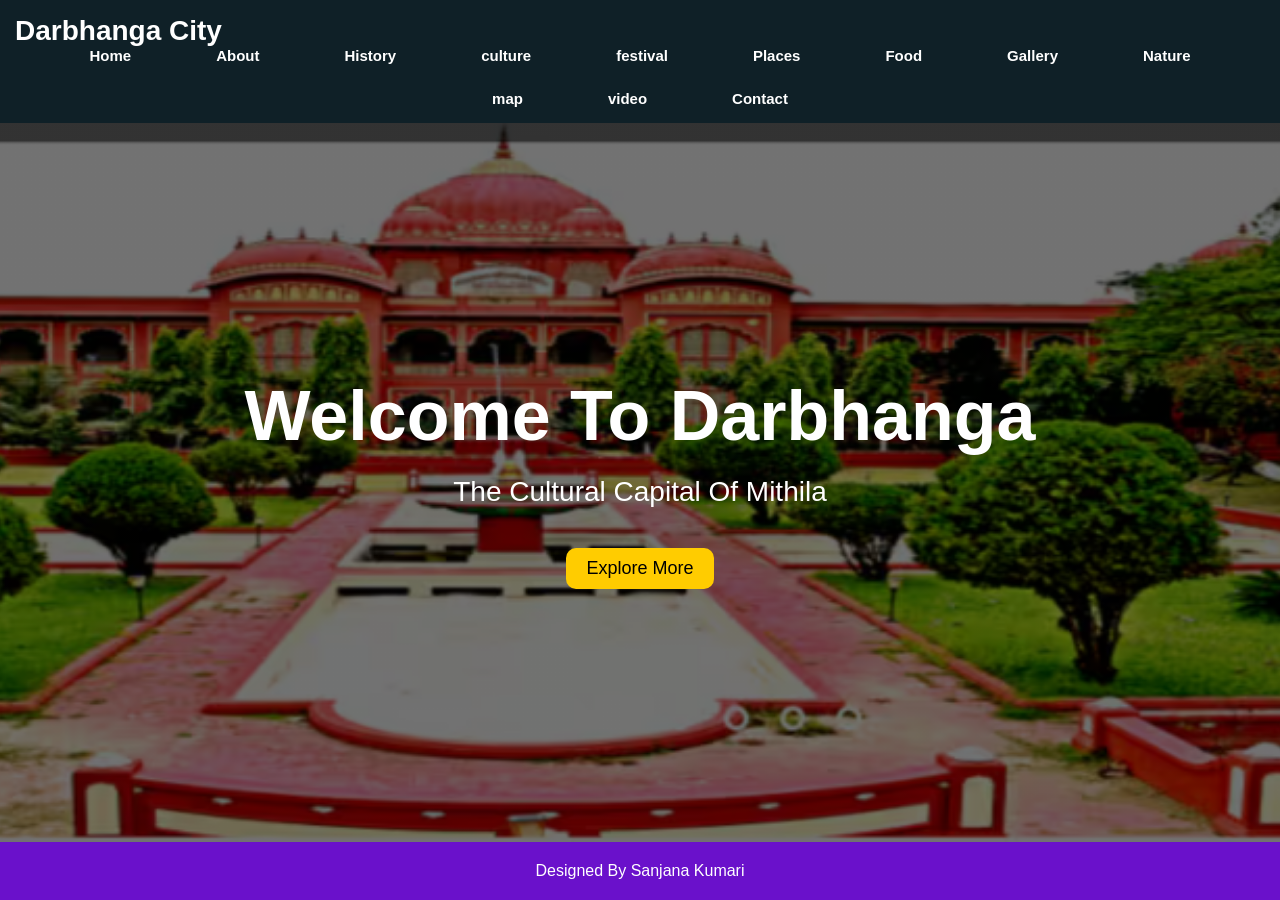
<file: index.html>
<!DOCTYPE html>
<html lang="en">

<head>

<meta charset="UTF-8">

<meta name="viewport" content="width=device-width, initial-scale=1.0">

<title>Darbhanga Home</title>

<link rel="stylesheet" href="style.css">

</head>

<body>

<nav>

<div class="logo">
Darbhanga City
</div>

<ul>

<li>
<a href="index.html">Home</a>
</li>

<li>
<a href="about.html">About</a>
</li>

<li>
<a href="history.html">History</a>    
</li>

<li>
<a href="culture.html">culture</a>    
</li>

<li>
<a href="festival.html">festival</a>    
</li>

<li>
<a href="places.html">Places</a>
</li>

<li>
<a href="food.html">Food</a>
</li>

<li>
<a href="gallery.html">Gallery</a>
</li>

<li>
<a href="nature.html">Nature</a>
</li>

<li>
<a href="map.html">map</a>
</li>

<li>
<a href="video1.mp4">video</a>
</li>

<li>
<a href="contact.html">Contact</a>
</li>


</ul>

</nav>

<header>


<h1>Welcome To Darbhanga</h1>

<p>The Cultural Capital Of Mithila</p>

<a href="about.html">


<button>
Explore More
</button>

</a>

</header>

<footer>

<p>
Designed By Sanjana Kumari
</p>


</footer>

</body>

</html>
</file>
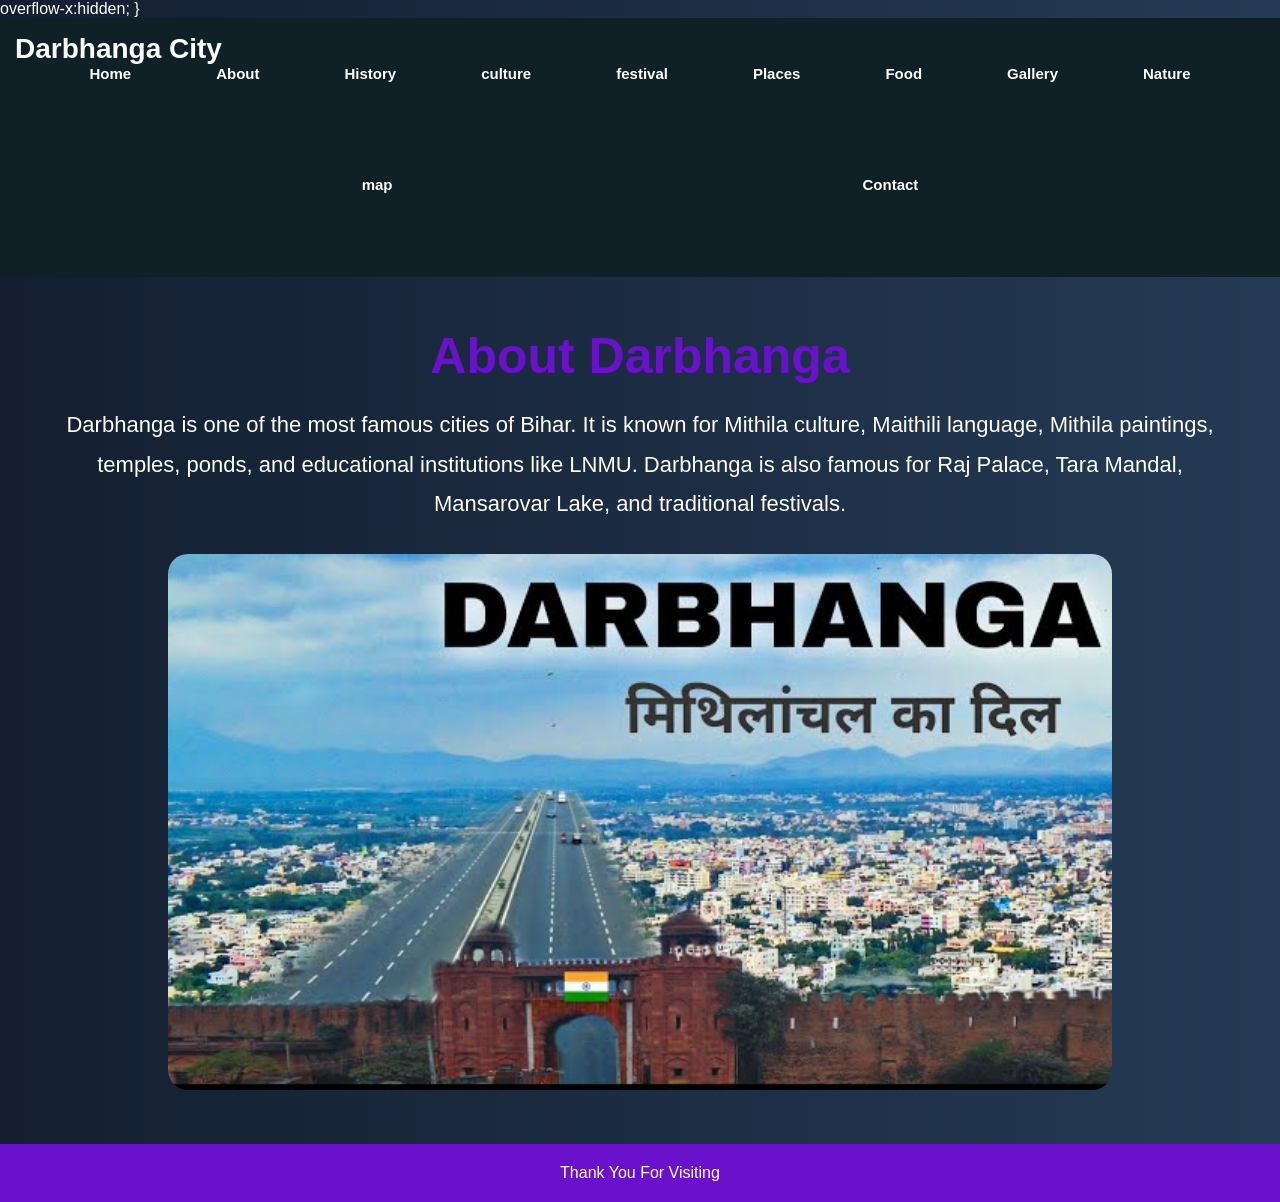
<file: about.html>
<!DOCTYPE html>
<html lang="en">

<head>

<meta charset="UTF-8">

<meta name="viewport" content="width=device-width, initial-scale=1.0">

<title>About Darbhanga</title>

<link rel="stylesheet" href="style.css">

</head>

<body>
    overflow-x:hidden;
}

<nav>

<div class="logo">
Darbhanga City
</div>

<ul>

<li>
<a href="index.html">Home</a>
</li>

<li>
<a href="about.html">About</a>
</li>

<li>
<a href="history.html">History</a>    
</li>

<li>
<a href="culture.html">culture</a>    
</li>

<li>
<a href="festival.html">festival</a>    
</li>

<li>
<a href="places.html">Places</a>
</li>

<li>
<a href="food.html">Food</a>
</li>

<li>
<a href="gallery.html">Gallery</a>
</li>

<li>
<a href="nature.html">Nature</a>    
</li>

<li>
<a href="map.html">map</a>    
</li>

<li>
<a href="video1.mp4"><Video></a>    
</li>

<li>
<a href="contact.html">Contact</a>
</li>

</ul>

</nav>

<section class="about">

<h1>
About Darbhanga
</h1>

<p>

Darbhanga is one of the most famous cities of Bihar.
It is known for Mithila culture, Maithili language,
Mithila paintings, temples, ponds,
and educational institutions like LNMU.

Darbhanga is also famous for Raj Palace,
Tara Mandal, Mansarovar Lake,
and traditional festivals.

</p>

<img src="famous.jpg">

</section>

<footer>

<p>
Thank You For Visiting
</p>

</footer>

</body>

</html>
</file>
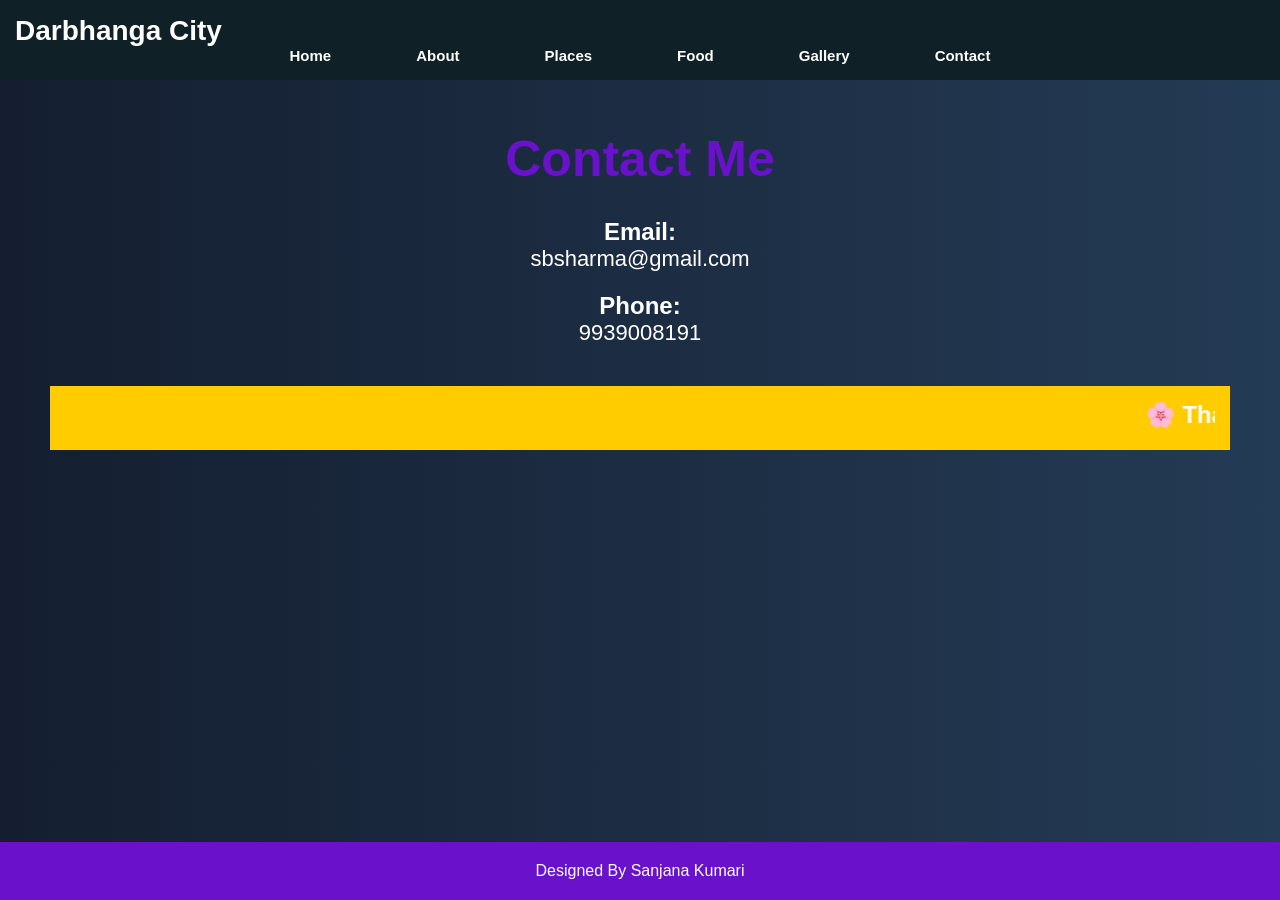
<file: contact.html>
<!DOCTYPE html>
<html lang="en">

<head>

<meta charset="UTF-8">

<meta name="viewport" content="width=device-width, initial-scale=1.0">

<title>Contact</title>

<link rel="stylesheet" href="style.css">

</head>

<body>

<nav>

<div class="logo">
Darbhanga City
</div>

<ul>

<li>
<a href="index.html">Home</a>
</li>

<li>
<a href="about.html">About</a>
</li>

<li>
<a href="places.html">Places</a>
</li>

<li>
<a href="food.html">Food</a>
</li>

<li>
<a href="gallery.html">Gallery</a>
</li>

<li>
<a href="contact.html">Contact</a>
</li>

</ul>

</nav>

<section class="contact">

<h1>
Contact Me
</h1>

<h2>
Email:
</h2>

<p>
sbsharma@gmail.com
</p>

<h2>
Phone:
</h2>

<p>
9939008191
</p>

<div class="thankyou">

<marquee>

🌸 Thank You For Visiting My Website 🌸

</marquee>

</div>

</section>

<footer>

<p>
Designed By Sanjana Kumari
</p>

</footer>

</body>

</html>
</file>
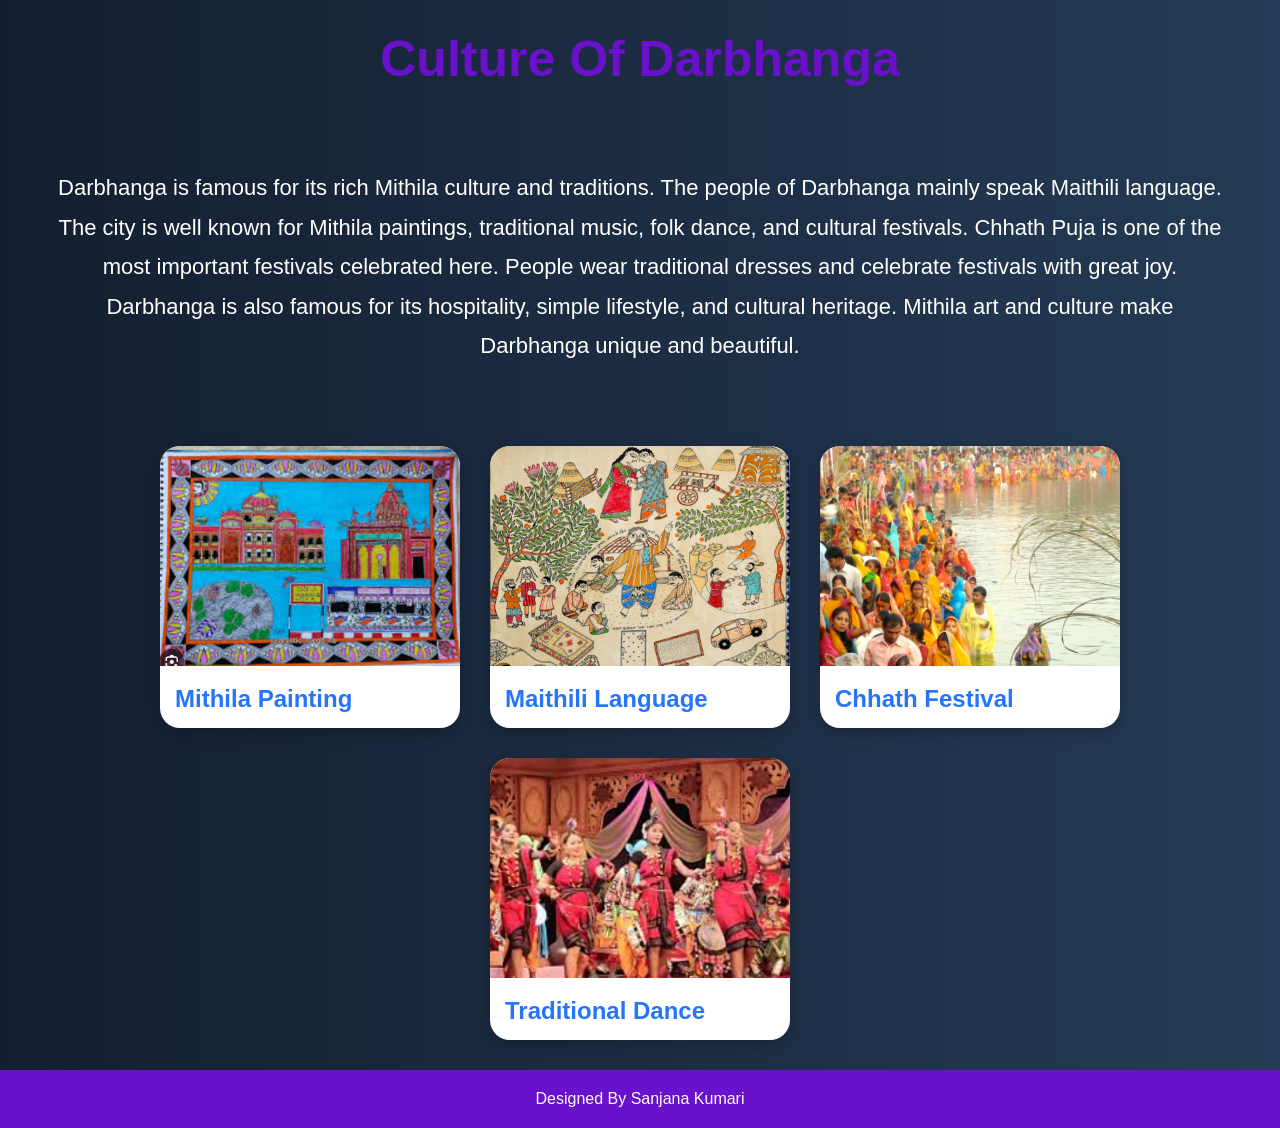
<file: culture.html>
<!DOCTYPE html>
<html lang="en">

<head>

<meta charset="UTF-8">

<meta name="viewport"
content="width=device-width, initial-scale=1.0">

<title>Culture Of Darbhanga</title>

<link rel="stylesheet" href="style.css">

</head>

<body>

<h1 class="title">

Culture Of Darbhanga

</h1>

<section class="about">

<p>

Darbhanga is famous for its rich Mithila culture and traditions.
The people of Darbhanga mainly speak Maithili language.
The city is well known for Mithila paintings,
traditional music,
folk dance,
and cultural festivals.

Chhath Puja is one of the most important festivals celebrated here.
People wear traditional dresses and celebrate festivals with great joy.

Darbhanga is also famous for its hospitality,
simple lifestyle,
and cultural heritage.
Mithila art and culture make Darbhanga unique and beautiful.

</p>

</section>

<div class="card-container">

<div class="card">

<img src="mithila.jpg">

<h2>Mithila Painting</h2>

</div>

<div class="card">

<img src="maithili.jpg">

<h2>Maithili Language</h2>

</div>

<div class="card">

<img src="chhath.jpg">

<h2>Chhath Festival</h2>

</div>

<div class="card">

<img src="dance.jpg">

<h2>Traditional Dance</h2>


</div>

</div>

<footer>

<p>

Designed By Sanjana Kumari

</p>

</footer>

</body>

</html>
</file>
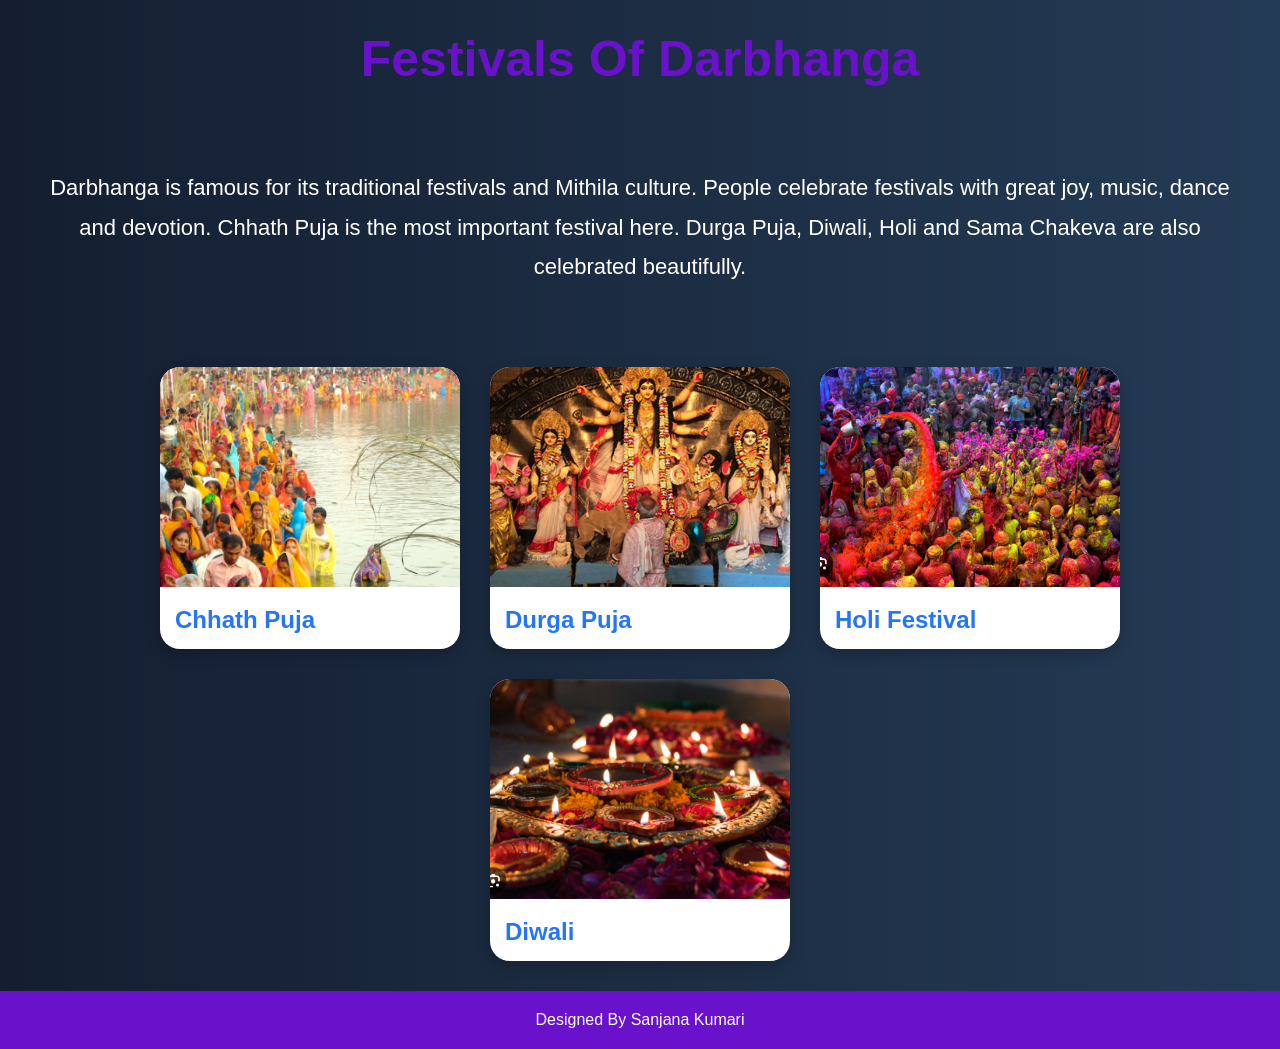
<file: festival.html>
<!DOCTYPE html>
<html lang="en">

<head>

<meta charset="UTF-8">

<meta name="viewport"
content="width=device-width, initial-scale=1.0">

<title>Festivals Of Darbhanga</title>

<link rel="stylesheet" href="style.css">

</head>

<body>

<h1 class="title">

Festivals Of Darbhanga

</h1>

<section class="about">

<p>

Darbhanga is famous for its traditional festivals
and Mithila culture.
People celebrate festivals with great joy,
music, dance and devotion.

Chhath Puja is the most important festival here.
Durga Puja, Diwali, Holi and Sama Chakeva
are also celebrated beautifully.

</p>

</section>

<div class="card-container">

<div class="card">

<img src="chhath.jpg">

<h2>Chhath Puja</h2>

</div>

<div class="card">

<img src="durga.jpg">

<h2>Durga Puja</h2>

</div>

<div class="card">

<img src="holi.jpg">

<h2>Holi Festival</h2>

</div>

<div class="card">

<img src="diwali.jpg">

<h2>Diwali</h2>

</div>

</div>

<marquee>

🌸 Welcome To Festival Page 🌸

</marquee>

<footer>

<p>

Designed By Sanjana Kumari

</p>

</footer>

</body>

</html>
</file>
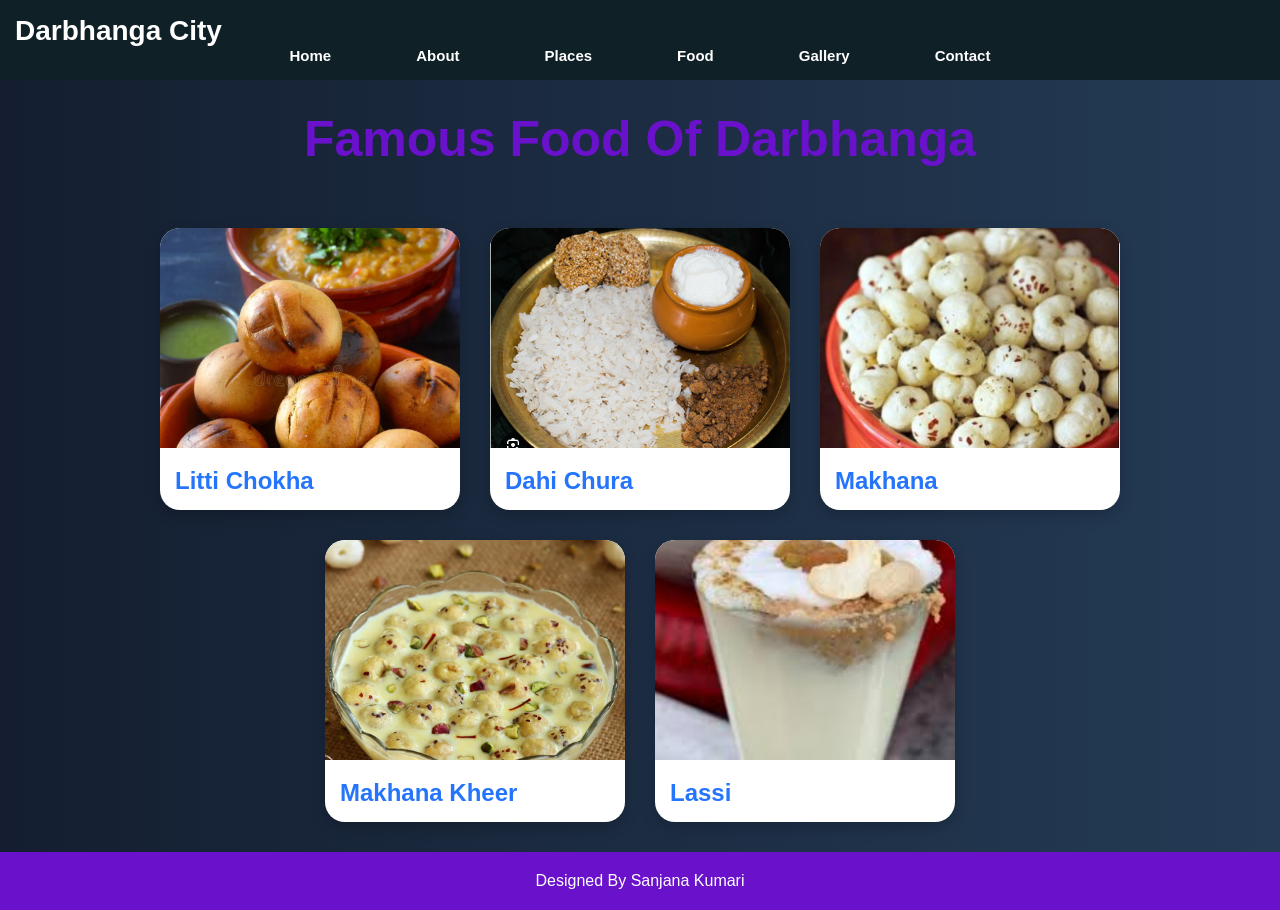
<file: food.html>
<!DOCTYPE html>
<html lang="en">

<head>

<meta charset="UTF-8">

<meta name="viewport" content="width=device-width, initial-scale=1.0">

<title>Famous Food</title>

<link rel="stylesheet" href="style.css">

</head>

<body>

<nav>

<div class="logo">
Darbhanga City
</div>

<ul>

<li>
<a href="index.html">Home</a>
</li>

<li>
<a href="about.html">About</a>
</li>

<li>
<a href="places.html">Places</a>
</li>

<li>
<a href="food.html">Food</a>
</li>

<li>
<a href="gallery.html">Gallery</a>
</li>

<li>
<a href="contact.html">Contact</a>
</li>

</ul>

</nav>

<h1 class="title">
Famous Food Of Darbhanga
</h1>

<div class="card-container">

<div class="card">

<img src="litti.jpg">

<h2>Litti Chokha</h2>

</div>

<div class="card">

<img src="dahi.jpg">

<h2>Dahi Chura</h2>

</div>

<div class="card">

<img src="makhana.jpg">

<h2>Makhana</h2>

</div>

<div class="card">

<img src="kheer.jpg">

<h2>Makhana Kheer</h2>

</div>

<div class="card">

<img src="lassi.jpg">

<h2>Lassi</h2>

</div>

</div>

<footer>

<p>
Designed By Sanjana Kumari
</p>

</footer>

</body>

</html>
</file>
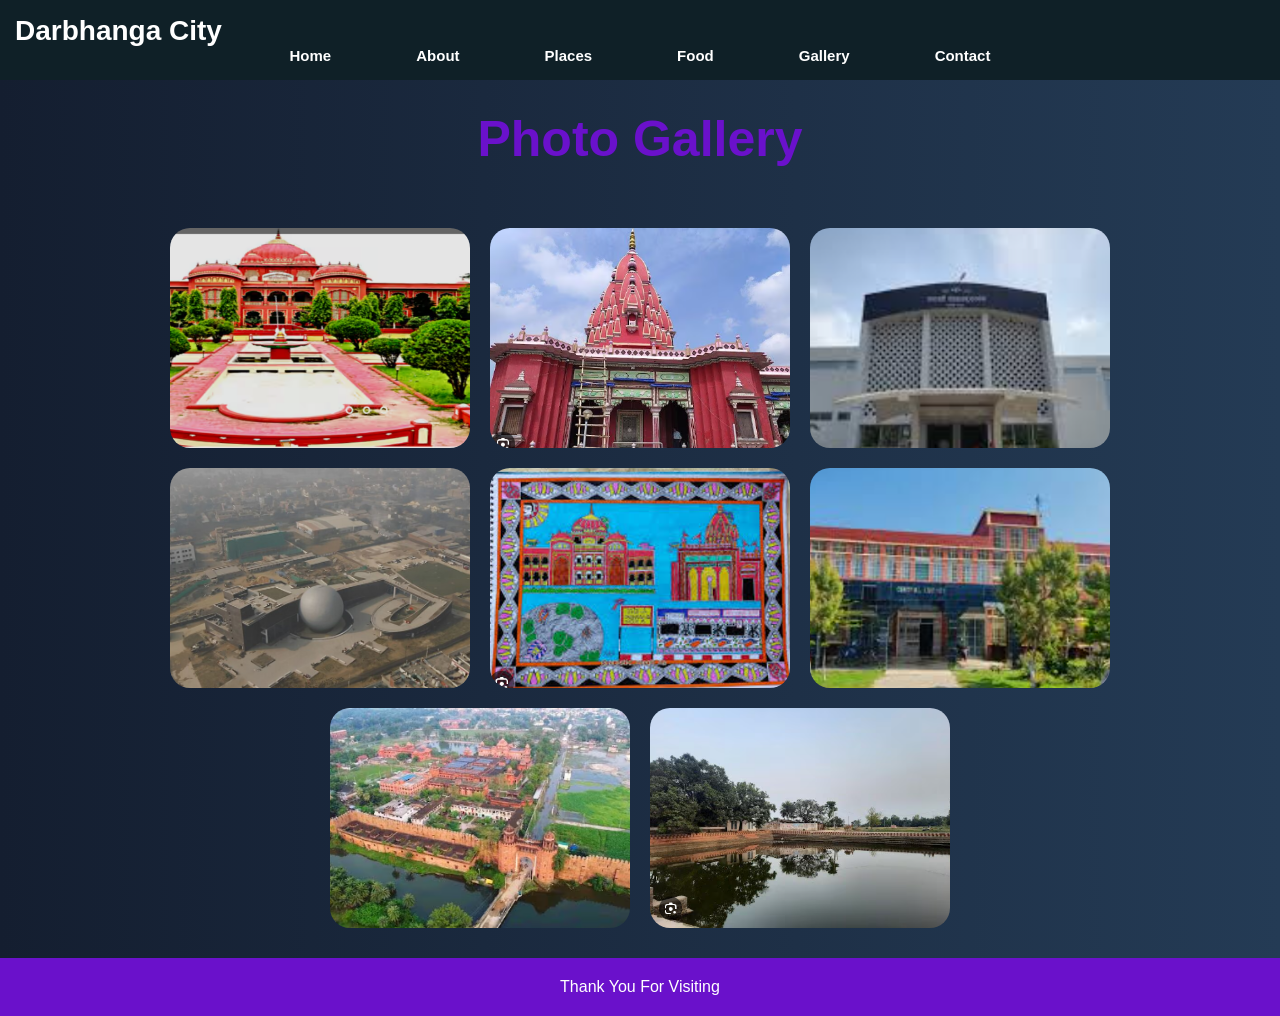
<file: gallery.html>
<!DOCTYPE html>
<html lang="en">

<head>

<meta charset="UTF-8">

<meta name="viewport" content="width=device-width, initial-scale=1.0">

<title>Gallery</title>

<link rel="stylesheet" href="style.css">

</head>

<body>

<nav>

<div class="logo">
Darbhanga City
</div>

<ul>

<li>
<a href="index.html">Home</a>
</li>

<li>
<a href="about.html">About</a>
</li>

<li>
<a href="places.html">Places</a>
</li>

<li>
<a href="food.html">Food</a>
</li>

<li>
<a href="gallery.html">Gallery</a>
</li>

<li>
<a href="contact.html">Contact</a>
</li>

</ul>

</nav>

<h1 class="title">
Photo Gallery
</h1>

<div class="gallery">

<img src="raj.jpg">

<img src="temple.jpg">

<img src="museum.jpg">

<img src="tara.jpg">

<img src="mithila.jpg">

<img src="lnmu.jpg">

<img src="fort.jpg">

<img src="mansarovar.jpg">

</div>

<footer>

<p>
Thank You For Visiting
</p>

</footer>

</body>

</html>
</file>
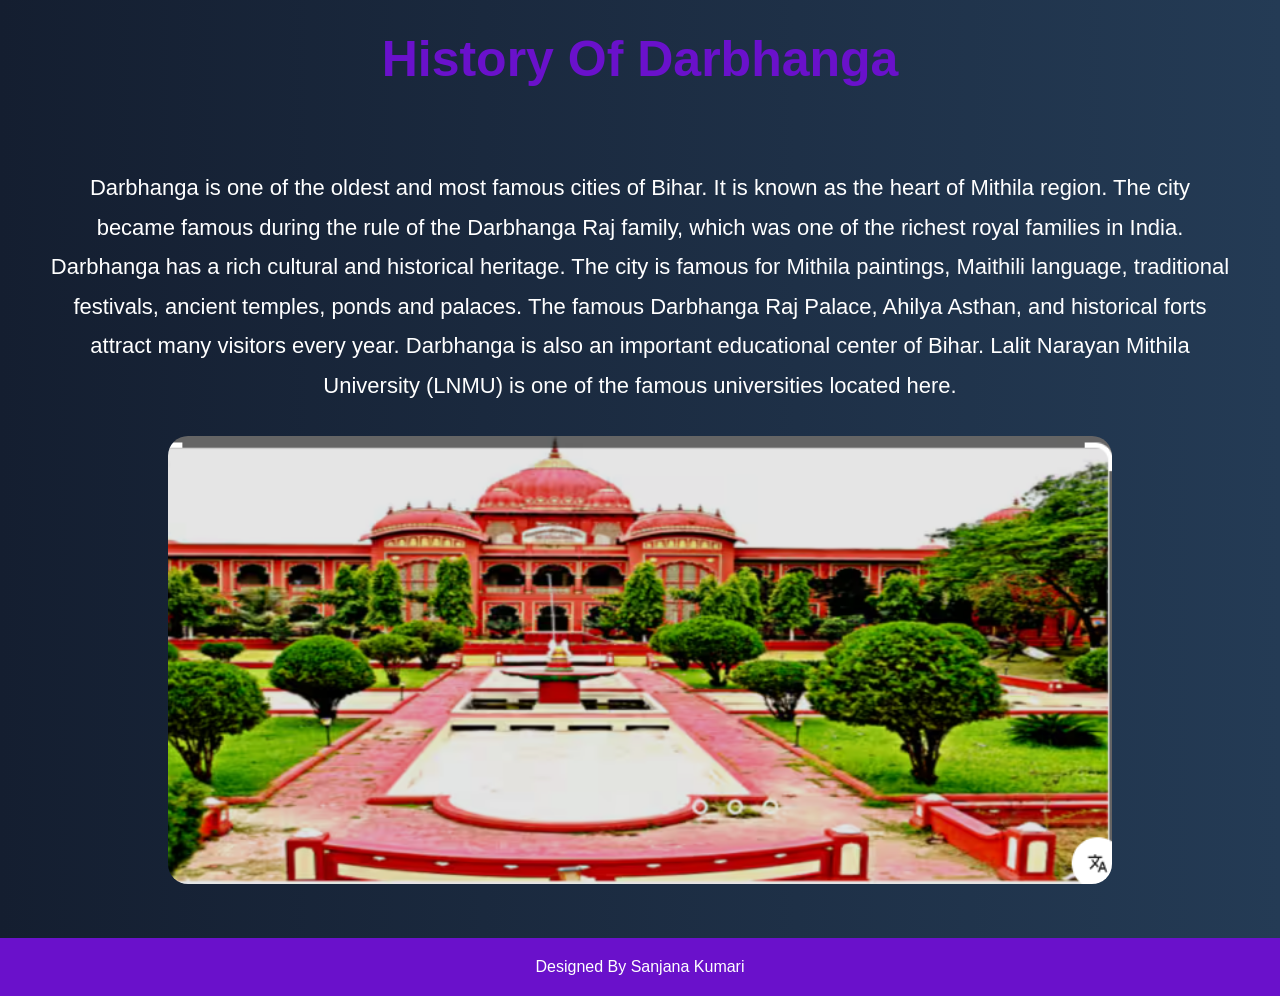
<file: history.html>
<!DOCTYPE html>
<html lang="en">

<head>

<meta charset="UTF-8">

<meta name="viewport"
content="width=device-width, initial-scale=1.0">

<title>History Of Darbhanga</title>

<link rel="stylesheet" href="style.css">

</head>

<body>

<h1 class="title">

History Of Darbhanga

</h1>

<section class="about">

<p>

Darbhanga is one of the oldest and most famous cities of Bihar.
It is known as the heart of Mithila region.
The city became famous during the rule of the Darbhanga Raj family,
which was one of the richest royal families in India.

Darbhanga has a rich cultural and historical heritage.
The city is famous for Mithila paintings,
Maithili language,
traditional festivals,
ancient temples,
ponds and palaces.

The famous Darbhanga Raj Palace,
Ahilya Asthan,
and historical forts attract many visitors every year.

Darbhanga is also an important educational center of Bihar.
Lalit Narayan Mithila University (LNMU)
is one of the famous universities located here.

</p>

<img src="raj.jpg"
width="80%">

</section>

<footer>

<p>

Designed By Sanjana Kumari

</p>

</footer>

</body>

</html>
</file>
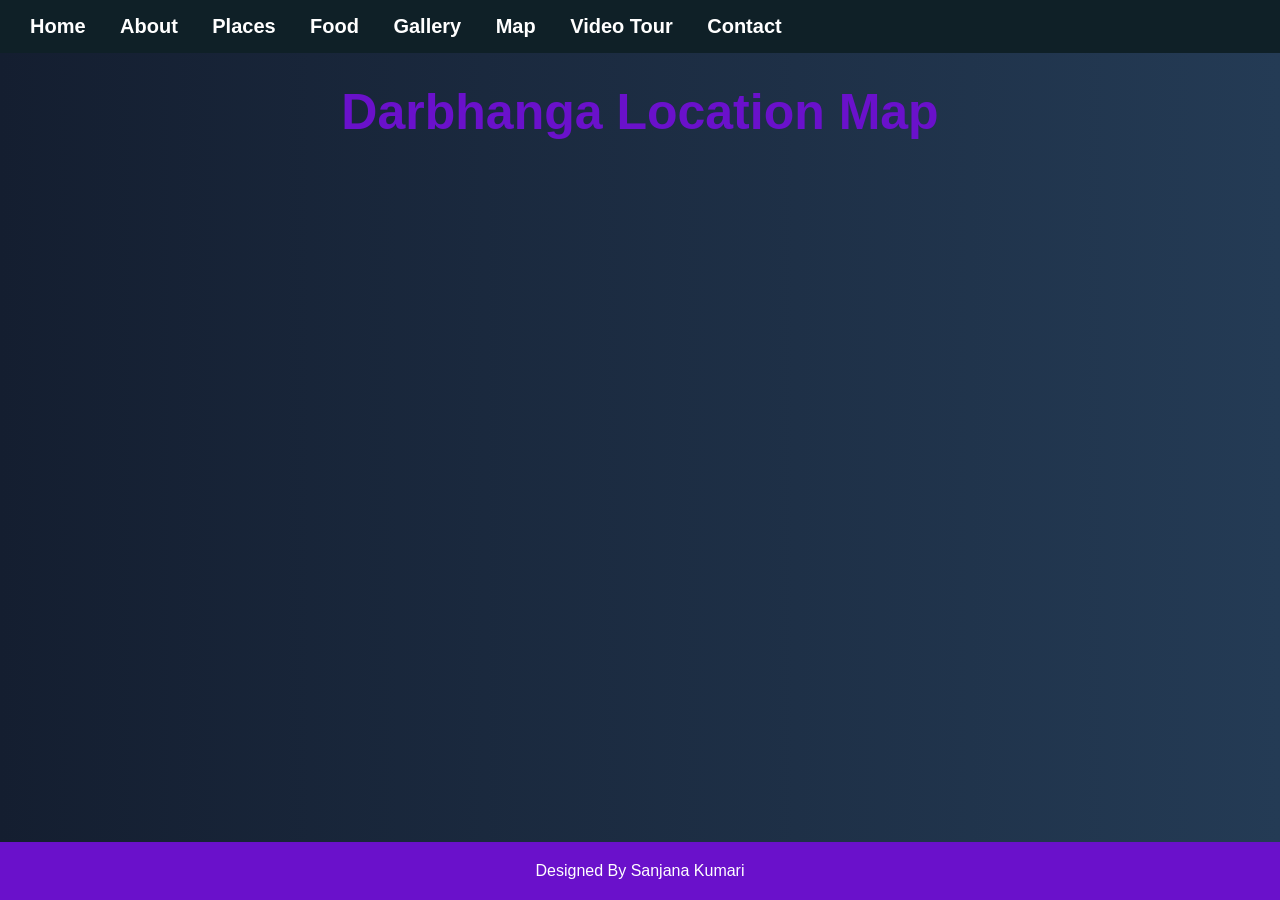
<file: map.html>
<!DOCTYPE html>
<html lang="en">

<head>

<meta charset="UTF-8">

<meta name="viewport"
content="width=device-width, initial-scale=1.0">

<title>Darbhanga Map</title>

<link rel="stylesheet" href="style.css">

</head>

<body>

<nav>

<a href="index.html">Home</a>

<a href="about.html">About</a>

<a href="places.html">Places</a>

<a href="food.html">Food</a>

<a href="gallery.html">Gallery</a>

<a href="map.html">Map</a>

<a href="video.html">Video Tour</a>

<a href="contact.html">Contact</a>

</nav>

<h1 class="title">

Darbhanga Location Map

</h1>

<iframe
src="https://maps.google.com/maps?q=darbhanga&t=&z=13&ie=UTF8&iwloc=&output=embed"

width="100%"

height="500"

style="border:0;">

</iframe>

<footer>

<p>

Designed By Sanjana Kumari

</p>

</footer>

</body>
</html>
</file>
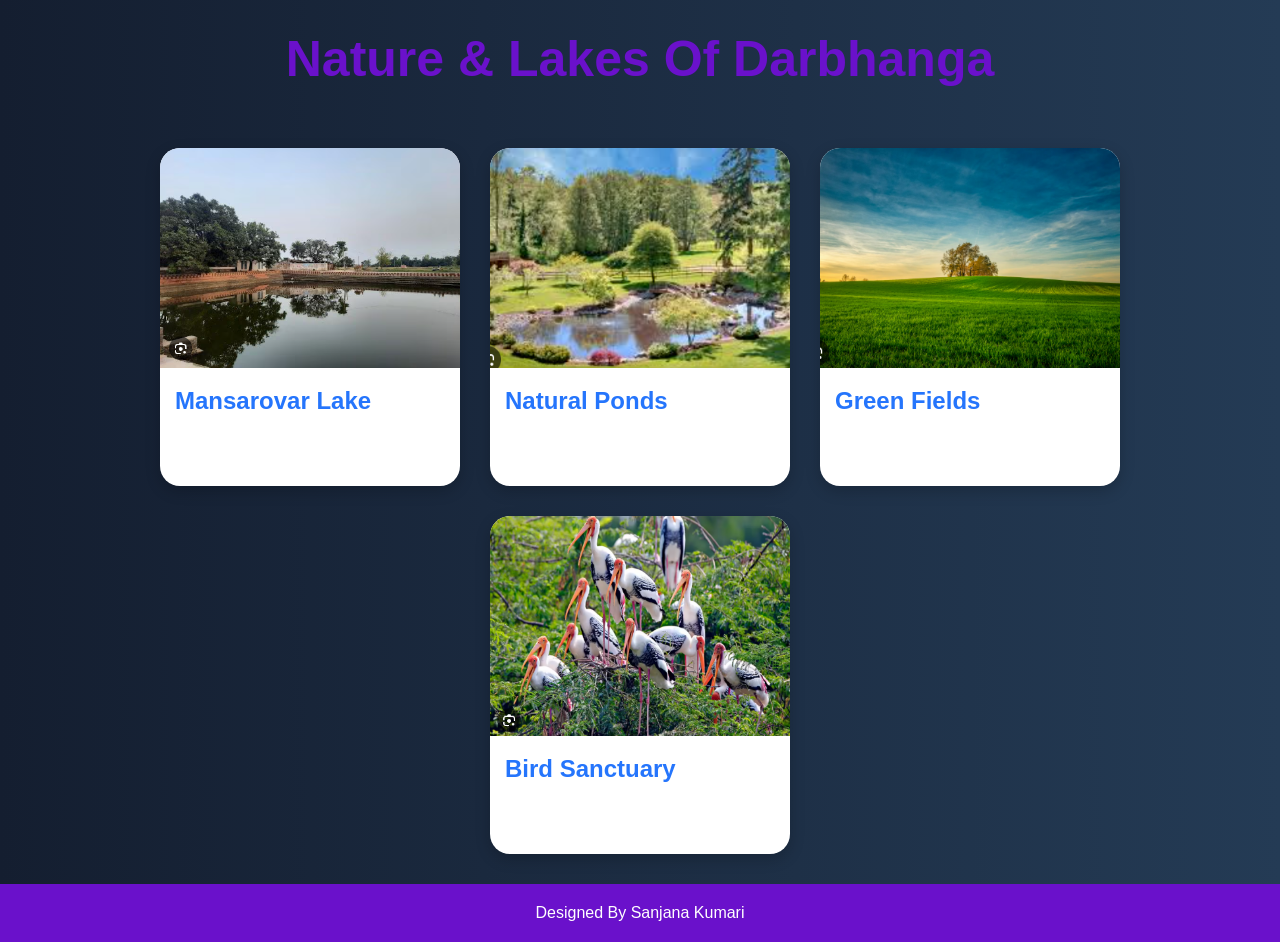
<file: nature.html>
<!DOCTYPE html>
<html lang="en">

<head>

<meta charset="UTF-8">

<meta name="viewport"
content="width=device-width, initial-scale=1.0">

<title>Nature & Lakes</title>

<link rel="stylesheet" href="style.css">

</head>

<body>

<h1 class="title">

Nature & Lakes Of Darbhanga

</h1>

<div class="card-container">

<div class="card">

<img src="mansarovar.jpg">

<h2>Mansarovar Lake</h2>

<p>

Mansarovar is one of the beautiful lakes of Darbhanga.

</p>

</div>

<div class="card">

<img src="pond.jpg">

<h2>Natural Ponds</h2>

<p>

Darbhanga is famous for its ponds and natural beauty.

</p>

</div>

<div class="card">

<img src="greenery.jpg">

<h2>Green Fields</h2>

<p>

Darbhanga has beautiful green fields and peaceful environment.

</p>

</div>

<div class="card">

<img src="bird.jpg">

<h2>Bird Sanctuary</h2>

<p>

Kusheshwar Asthan Bird Sanctuary is famous for migratory birds.

</p>

</div>

</div>

<footer>

<p>

Designed By Sanjana Kumari

</p>

</footer>

</body>

</html>
</file>
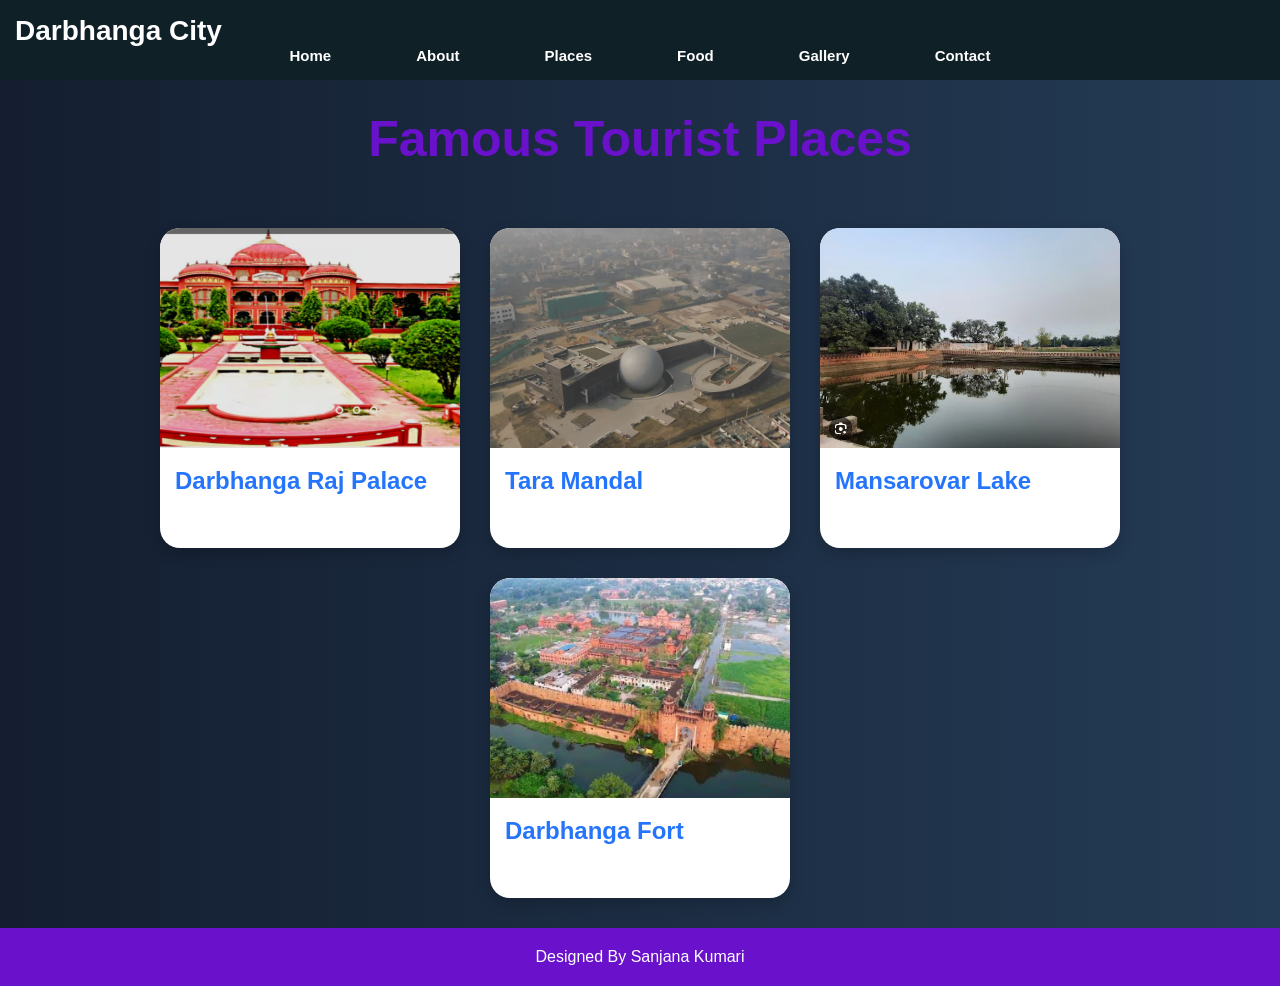
<file: places.html>
<!DOCTYPE html>
<html lang="en">

<head>

<meta charset="UTF-8">

<meta name="viewport" content="width=device-width, initial-scale=1.0">

<title>Tourist Places</title>

<link rel="stylesheet" href="style.css">

</head>

<body>

<nav>

<div class="logo">
Darbhanga City
</div>

<ul>

<li>
<a href="index.html">Home</a>
</li>

<li>
<a href="about.html">About</a>
</li>

<li>
<a href="places.html">Places</a>
</li>

<li>
<a href="food.html">Food</a>
</li>

<li>
<a href="gallery.html">Gallery</a>
</li>

<li>
<a href="contact.html">Contact</a>
</li>

</ul>

</nav>

<h1 class="title">
Famous Tourist Places
</h1>

<div class="card-container">

<div class="card">

<img src="raj.jpg">

<h2>Darbhanga Raj Palace</h2>

<p>
Historical palace of Darbhanga.
</p>

</div>

<div class="card">

<img src="tara.jpg">

<h2>Tara Mandal</h2>

<p>
Science and space attraction.
</p>

</div>

<div class="card">

<img src="mansarovar.jpg">

<h2>Mansarovar Lake</h2>

<p>
Beautiful tourist attraction.
</p>

</div>

<div class="card">

<img src="fort.jpg">

<h2>Darbhanga Fort</h2>

<p>
Historical fort of Darbhanga.
</p>

</div>

</div>

<footer>

<p>
Designed By Sanjana Kumari
</p>

</footer>

</body>

</html>
</file>
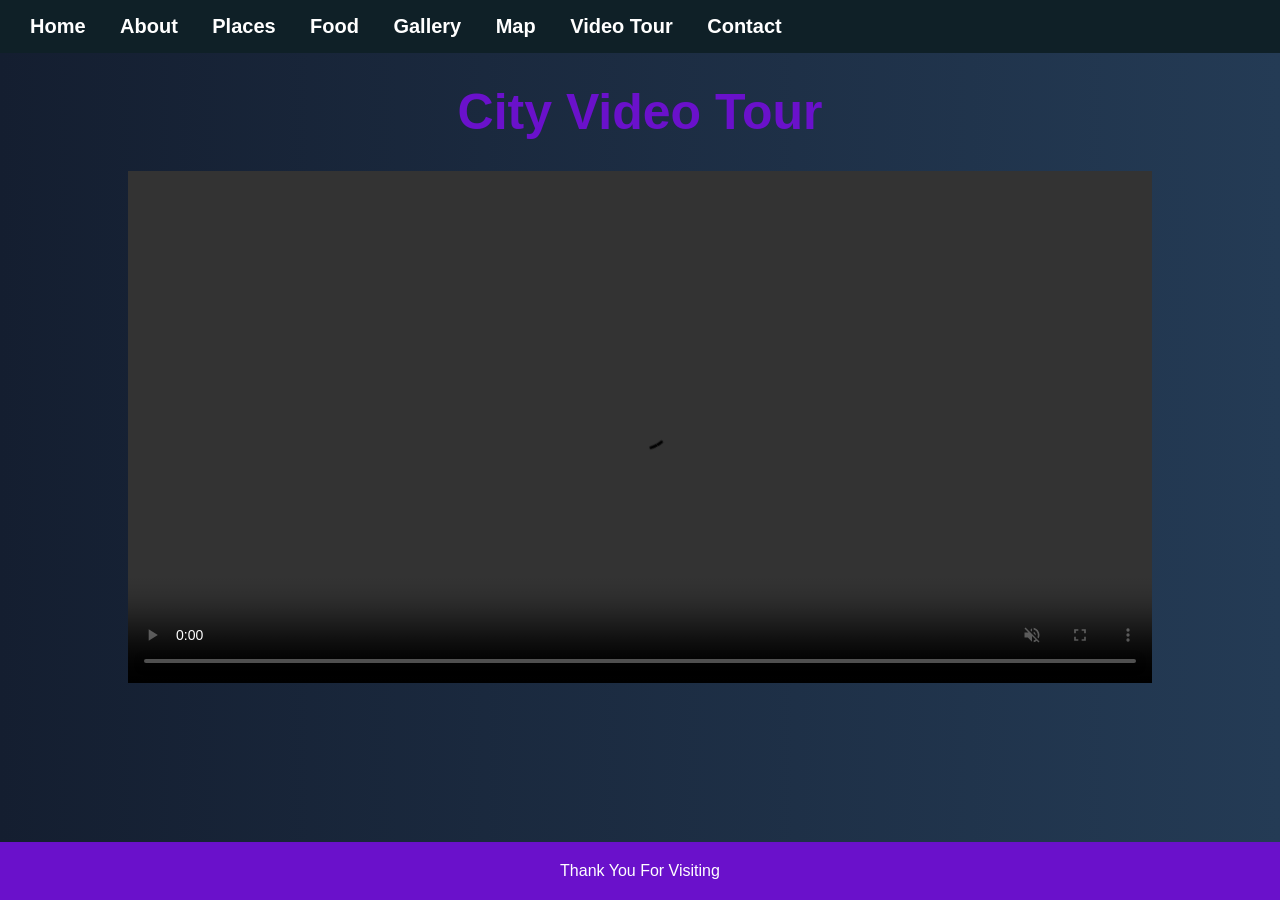
<file: videotour.html>
<!DOCTYPE html>
<html lang="en">

<head>

<meta charset="UTF-8">

<meta name="viewport"
content="width=device-width, initial-scale=1.0">

<title>Video Tour</title>

<link rel="stylesheet" href="style.css">

</head>

<body>

<nav>

<a href="index.html">Home</a>

<a href="about.html">About</a>

<a href="places.html">Places</a>

<a href="food.html">Food</a>

<a href="gallery.html">Gallery</a>

<a href="map.html">Map</a>

<a href="video1.mp4">Video Tour</a>

<a href="contact.html">Contact</a>

</nav>

<h1 class="title">

City Video Tour

</h1>

<center>

<video width="80%"
controls
autoplay
muted>
<source src="video1.mp4"
type="video/mp4">

</video>

</center>

<footer>

<p>

Thank You For Visiting

</p>

</footer>

</body>
</html>
</file>
<file: style.css>
*{
margin:0;
padding:0;
box-sizing:border-box;
font-family:Arial;
}

body{
background:linear-gradient(to right, #141e30, #243b55);
color:white;
font-family:Arial;
}

nav{
    background:#0f2027;
    padding:15px;

}

nav a{
    color:white;
    text-decoration:none;
    margin:15px;
    font-size:20px;
    font-weight:bold;
}


.logo{
color:white;
font-size:28px;
font-weight:bold;
}

nav ul{
display:flex;
justify-content:center;
align-items:center;
flex-wrap:wrap;
gap:25px;
list-style:none;
}

nav ul li{
margin:0 15px;
}

nav ul li a{
color:white;
text-decoration:none;
font-size: 15px;px;
font-weight:bold;
}

nav ul li a:hover{
color:yellow;
}


header{
height:90vh;

background:
linear-gradient(rgba(0,0,0,0.5),
rgba(0,0,0,0.5)),
url('raj.jpg');

background-size:cover;
background-position:center;

display:flex;
justify-content:center;
align-items:center;
flex-direction:column;

color:white;
}

header h1{
font-size:70px;
animation:slide 3s infinite alternate;
}

header p{
font-size:28px;
margin:20px;
}

button{
padding:12px 25px;
font-size:18px;
background:#ffcc00;
border:none;
border-radius:10px;
cursor:pointer;

}

button:hover{
background:white;

}

.about{
padding:50px;
text-align:center;
}

.about h1{
font-size:50px;
margin-bottom:20px;
color:#6a11cb;
}

.about p{
font-size:22px;
line-height:1.8;
}

.about img{
width:80%;
margin-top:30px;
border-radius:20px;
}

.title{
text-align:center;
font-size:50px;
margin:30px;
color:#6a11cb;
}

.card-container{
display:flex;
justify-content:center;
flex-wrap:wrap;
gap:30px;
padding:30px;
}

.card{
width:300px;
background:white;
border-radius:20px;
overflow:hidden;
box-shadow:0 5px 15px rgba(0,0,0,0.2);
transition:0.4s;
}

.card:hover{
transform:translateY(-10px);
}

.card img{
width:100%;
height:220px;
object-fit:cover;
}

.card h2{
padding:15px;
color:#2575fc;
}

.card p{
padding:0 15px 20px;
}

.gallery{
display:flex;
justify-content:center;
flex-wrap:wrap;
gap:20px;
padding:30px;
}

.gallery img{
width:300px;
height:220px;
object-fit:cover;
border-radius:20px;
transition:0.4s;
}

.gallery img:hover{
transform:scale(1.05);
}

.contact{
padding:50px;
text-align:center;
}

.contact h1{
font-size:50px;
color:#6a11cb;
margin-bottom:30px;
}

.contact h2{
margin-top:20px;
}

.contact p{
font-size:22px;
}

.thankyou{
background:#ffcc00;
padding:15px;
margin-top:40px;
font-size:24px;
font-weight:bold;
}

footer{
background:#6a11cb;
color:white;
text-align:center;
padding:20px;
margin-top:30px;
}
/* Dark Mode */

.dark{

background:black;

color:white;

}

/* Time */

#time{

font-size:30px;

margin-top:20px;

color:yellow;

}

/* Button */

button{

padding:10px 20px;

font-size:18px;

background:#ffcc00;

border:none;

border-radius:10px;

cursor:pointer;

margin-top:20px;

}
.dark-mode{

background:black;

color:white;

}

.dark-mode nav{

background:#111;

}

.dark-mode .card{

background:#222;

color:white;

}

.dark-mode footer{

background:#111;

}
html, body{

height:100%;

}

body{

display:flex;

flex-direction:column;

min-height:100vh;

}

footer{

margin-top:auto;

background:#6a11cb;

color:white;

text-align:center;

padding:20px;

}
</file>
